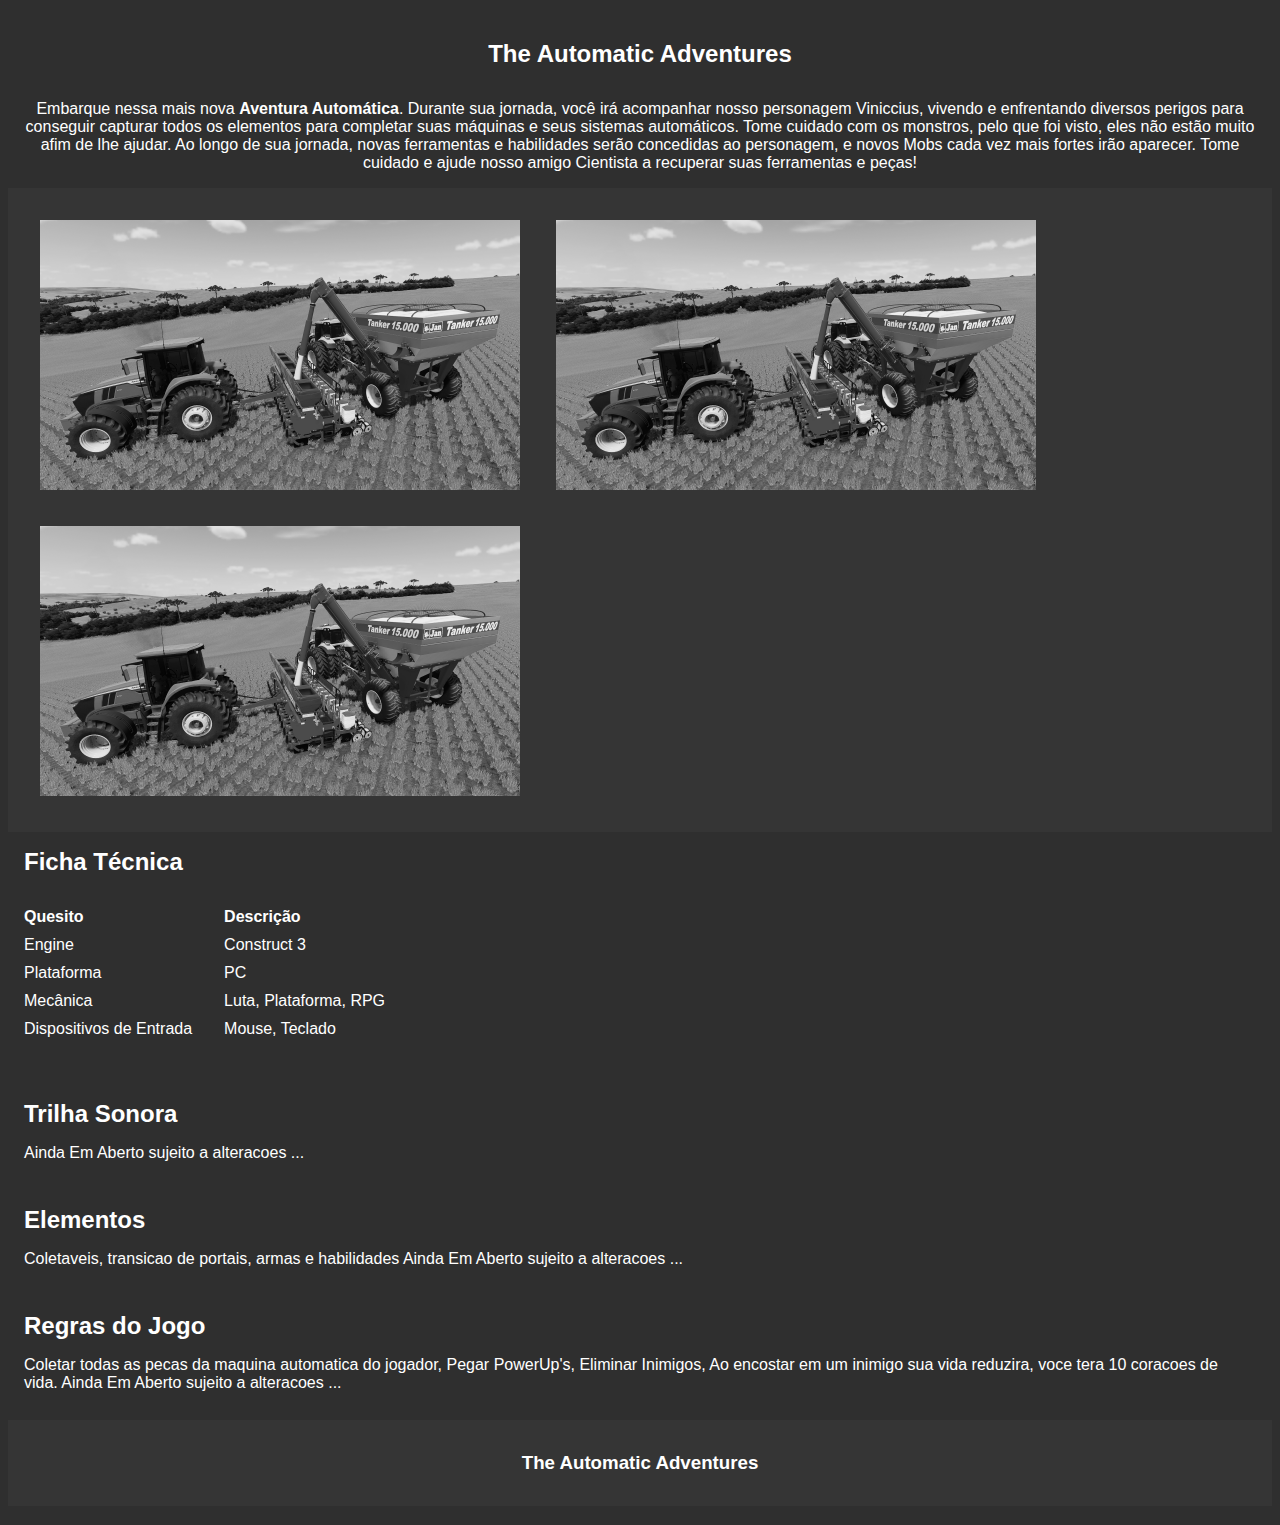
<file: siteDocumentation/index.html>
<!DOCTYPE html>
<html lang="pt-br">
<head>
    <meta charset="UTF-8">
    <meta name="viewport" content="width=device-width, initial-scale=1.0">
    <title>Game Leonardo</title>
    <link rel="stylesheet" href="css/style.css">
</head>
<body>
    <main>
        <section>
            <h2 class="gameTitle1">The Automatic Adventures</h2>
            <div class="gameDescription1">
                <span>Embarque nessa mais nova <strong>Aventura Automática</strong>. Durante sua jornada, você irá acompanhar nosso personagem Viniccius, vivendo e enfrentando diversos perigos para conseguir capturar todos os elementos para completar suas máquinas e seus sistemas automáticos. Tome cuidado com os monstros, pelo que foi visto, eles não estão muito afim de lhe ajudar. Ao longo de sua jornada, novas ferramentas e habilidades serão concedidas ao personagem, e novos Mobs cada vez mais fortes irão aparecer. Tome cuidado e ajude nosso amigo Cientista a recuperar suas ferramentas e peças!</span>
            </div>
            <div class="gameScreenshots_Box">
                <img class="gameScreenshots" src="img/proShot_2024-02-21_13-53-48.png" alt="Screenshot 01">
                <img class="gameScreenshots" src="img/proShot_2024-02-21_13-53-48.png" alt="Screenshot 01">
                <img class="gameScreenshots" src="img/proShot_2024-02-21_13-53-48.png" alt="Screenshot 01">
            </div>
        </section>


        <section>
            <h2 class="fichaTitle">Ficha Técnica</h2>
            <div class="fichaTecnica">

                <ul class="listaTecnica">
                    <li><strong>Quesito</strong></li>
                    <li>Engine</li>
                    <li>Plataforma</li>
                    <li>Mecânica</li>
                    <li>Dispositivos de Entrada</li>
                </ul>
                <ul class="listaTecnica">
                    <li><strong>Descrição</strong></li>
                    <li>Construct 3</li>
                    <li>PC</li>
                    <li>Luta, Plataforma, RPG</li>
                    <li>Mouse, Teclado</li>
                </ul>
            </div>

            <div class="space"></div>
        </section>



        <section>
            <h2 class="gameTitle">Trilha Sonora</h2>
            <div class="gameDescription">
                <span>Ainda Em Aberto sujeito a alteracoes ...</span>
            </div>
            <div class="space"></div>
        </section>

        <section>
            <h2 class="gameTitle">Elementos</h2>
            <div class="gameDescription">
                <span>Coletaveis, transicao de portais, armas e habilidades</span>
                <span>Ainda Em Aberto sujeito a alteracoes ...
                </span>
            </div>
            <div class="space"></div>
        </section>

        <section>
            <h2 class="gameTitle">Regras do Jogo</h2>
            <div class="gameDescription">
                <span>Coletar todas as pecas da maquina automatica do jogador, Pegar PowerUp's, Eliminar Inimigos, Ao encostar em um inimigo sua vida reduzira, voce tera 10 coracoes de vida.</span>
                <span>Ainda Em Aberto sujeito a alteracoes ...</span>
            </div>
            <div class="space"></div>
        </section>

    </main>
    <footer class="footer">
        <h3 class="footerTitle">The Automatic Adventures</h3>
    </footer>
</body>
</html>
</file>
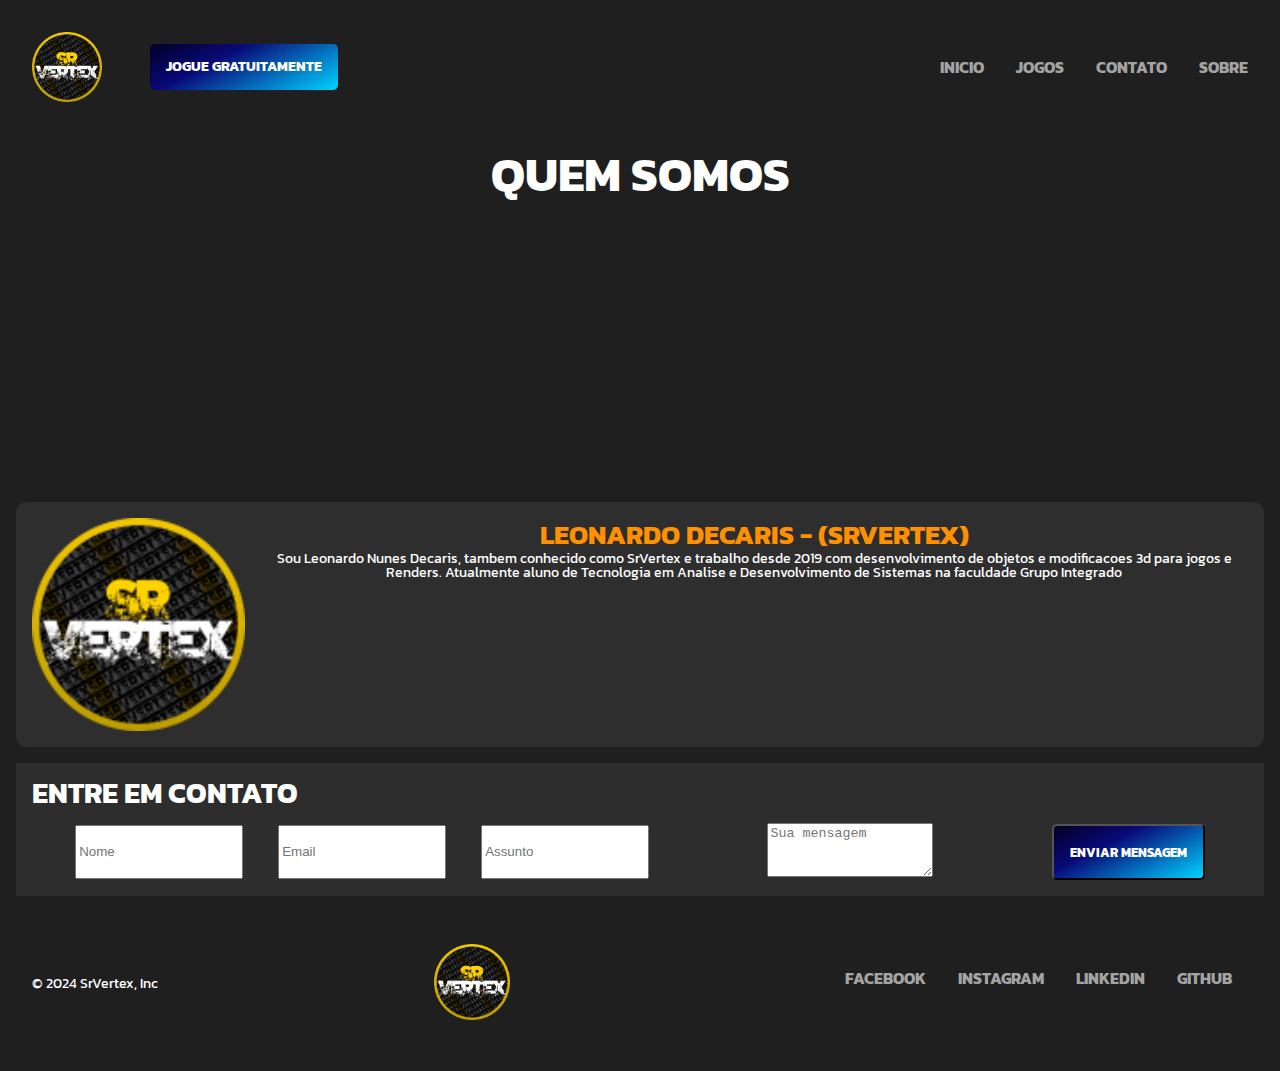
<file: SiteGame_01/html/quemSomos.html>
<!DOCTYPE html>
<html lang="pt-br">
<head>
    <meta charset="UTF-8">
    <meta name="viewport" content="width=device-width, initial-scale=1.0">
    <title>SrVertex | Sobre</title>
    <link rel="shortcut icon" type="image/x-icon" href="..//img/icon.png">
    <link rel="stylesheet" href="..//css/reset.css">
    <link rel="stylesheet" href="..//css/style.css">
    <link rel="stylesheet" href="..//css/game01.css">
    <link rel="preconnect" href="https://fonts.googleapis.com">
    <link rel="preconnect" href="https://fonts.gstatic.com" crossorigin>
    <link href="https://fonts.googleapis.com/css2?family=Kanit:ital,wght@0,100;0,200;0,300;0,400;0,500;0,600;0,700;0,800;0,900;1,100;1,200;1,300;1,400;1,500;1,600;1,700;1,800;1,900&display=swap" rel="stylesheet">
</head>

<body>
    <header class="headerClass">
        <section>
            <div class="mainLeftBox">
                <img class="logoTop" src="..//img/icon.png" alt="Logo site de jogos">
                <a class="gameNow_btn" href="..//html/game01.html">Jogue Gratuitamente</a>
            </div>
            <div class="buttonExpand" id="buttonExpand" onclick="toggleNav()">
                <span></span>
                <span></span>
                <span></span>
            </div>
        </section>

        <nav class="mainRightBox" id="mainRightBox">
            <a class="infoMain" href="..//index.html">Inicio</a></li>

            <div class="options-container">
                <ul>
                    <li><a class="infoMain" href="..//html/game01.html">Jogo da Musica</a></li>
                    <li><a class="infoMain"></a></li>
                    <li><a class="infoMain" href="..//html/game02.html">Jogo do Bloco</a></li>
                </ul>
            </div>
            <a class="infoMain" href="..//html/game01.html">JOGOS</a>
            <a href="#contato" class="infoMain">Contato</a>
            <a href="..//html/quemSomos.html" class="infoMain">Sobre</a>
        </nav>
    </header>

    <main>
        <section class="textBoxTitle">
            <div class="titleBox">
                <h1 class="title">Quem Somos</h1>
            </div>
        </section>
        <div class="espaco"></div>
            <section class="quemSomos">
                <img class="logoTop2" src="..//img/icon.png" alt="Logo Site">
                <div class="quemSomos2">
                    <h2 class="srVertex">Leonardo Decaris - (SrVertex)</h2>
                    <span class="srVertexDescription">Sou Leonardo Nunes Decaris, tambem conhecido como SrVertex e trabalho desde 2019 com desenvolvimento de objetos e modificacoes 3d para jogos e Renders. Atualmente aluno de Tecnologia em Analise e Desenvolvimento de Sistemas na faculdade Grupo Integrado</span>
                </div>
            </section>
    </main>

    <footer>
        <section class="form">
            <h4>Entre em Contato</h4>
            <form class="formContact">
                <div class="formAlign">
                  <input class="itemForm" type="text" id="nome" placeholder="Nome" title="Nome">
                  <input class="itemForm" type="email" id="email" placeholder="Email" title="Email">
                  <input class="itemForm" type="text" id="assunto" placeholder="Assunto" title="Assunto">
                </div>
                <div class="formAlign">
                  <textarea class="itemForm" id="mensagem" name="mensagem" placeholder="Sua mensagem"></textarea>
                </div>
                <div class="formAlign">
                  <button class="gameNow_btn" title="Enviar">Enviar mensagem</button>
                </div>
            </form>
        </section>
        <div class="footerR">
            <p class="">© 2024 SrVertex, Inc</p>
            <a href="#contato" class="logoDown" id="contato">
                <img class="logoTop" src="..//img/icon.png" id="logoDown" alt="Logo SrVertex">
            </a>
            <ul class="redes">
                <li><a href="https://www.facebook.com/Sr.Vertex" class="infoMain">Facebook</a></li>
                <li><a href="https://www.instagram.com/sr_vertex/" class="infoMain">Instagram</a></li>
                <li><a href="https://www.linkedin.com/in/leonardo-nunes-decaris/" class="infoMain">LinkedIn</a></li>
                <li><a href="https://github.com/SrVertex" class="infoMain">Github</a></li>
            </ul>
        </div>
    </footer>

    <script>
        function toggleOptions() {
            var optionsContainer = document.querySelector('.options-container');
            optionsContainer.style.display = (optionsContainer.style.display === 'none' || optionsContainer.style.display === '') ? 'block' : 'none';
        }
    </script>
    <script src="..//js/scriptNav.js"></script>
</body>
</html>
</file>
<file: siteDocumentation/css/style.css>
body{
    font-family: Arial, Helvetica, sans-serif;
    color: #ffffff;
    background-color: #2f2f2f;
}

.gameTitle{
    padding: 1rem;
    margin: 0px;
}

.gameTitle1{
    color: #ffffff;
    padding: 2rem;
    text-align: center;
    margin: 0px;
    
}

.gameDescription1{
    padding-left: 1rem;
    padding-right: 1rem;
    padding-bottom: 1rem;
    text-align: center;
}

.gameDescription{
    padding-left: 1rem;
    padding-right: 1rem;
    padding-bottom: 0.5rem;
    text-align: left;
}

.gameScreenshots_Box{
    padding: 1rem;
    display: flexbox;
    background-color: rgb(53, 53, 53);
}

.gameScreenshots{
    padding: 1rem;
    width: 30rem;
    flex: auto;
}


.fichaTecnica{
    display: flex;
}

.fichaTitle{
    padding: 1rem;
    margin: 0px;
}

.listaTecnica{
    flex-direction: row;
    text-decoration: none;
    list-style: none;
    align-items: space-around;
    padding: 1rem;
    margin: 0px;
}

li{
    padding-bottom: 10px;
}

.space{
    margin-bottom: 20px;
}

.footer{
    background-color: rgb(53, 53, 53);
}

.footerTitle{
    color: #ffffff;
    padding: 2rem;
    text-align: center;
}
</file>
<file: SiteGame_01/css/style.css>
body {
    background-color: rgb(31, 31, 31);
    color: white;
    font-family: "Kanit", sans-serif;
    font-weight: 400;
}

.headerClass {
    display: flex;
    flex-direction: row;
    flex-wrap: nowrap;
    align-items: center;
    justify-content: space-between;
    z-index: 2;
}

.mainLeftBox {
    display: flex;
    align-items: center;
}

.logoTop {
    width: 70px;
    padding: 2rem;

}

.gameNow_btn {
    background-color: rgb(255, 145, 0);
    padding: 1rem;
    border-radius: 5px;
    text-align: center;
    text-decoration: none;
    color: white;
    font-family: "Kanit", sans-serif;
    font-weight: 700;
    text-transform: uppercase;
}

.gameNow_btn:hover {
    background-color: rgba(255, 145, 0, 0.313);
    transition: 300ms;
}



.mainRightBox {
    display: flex;
    align-items: center;
    padding: 1rem;
    flex-wrap: wrap;
}

.gameListOpenText {
    padding: 1rem;
    text-decoration: none;
    color: white;
    font-family: "Kanit", sans-serif;
    font-weight: 700;
    text-transform: uppercase;
}

.infoMain {
    padding: 1rem;
    text-decoration: none;
    color: rgba(216, 216, 216, 0.738);
    font-family: "Kanit", sans-serif;
    font-weight: 700;
    text-transform: uppercase;
    transition: 300ms;
}




.infoMain:hover {
    font-size: 20px;
    color: white;
    transition: 300ms;
}






.infoMain3 {
    padding: 1rem;
    text-decoration: none;
    color: rgba(216, 216, 216, 0.738);
    font-family: "Kanit", sans-serif;
    font-weight: 700;
    text-transform: uppercase;
    transition: 300ms;
}




.infoMain3:hover {
    font-size: 20px;
    color: rgb(239, 139, 26);
    transition: 300ms;
}







.gameListOpen {
    display: flex;
    flex-direction: column;

}




.gameListOpen:hover {
    font-size: 15px;
}

.options-container {
    display: none;/
}

.expandable-text {
    cursor: pointer;


    padding: 1rem;
    text-decoration: none;
    color: rgba(216, 216, 216, 0.738);
    font-family: "Kanit", sans-serif;
    font-weight: 700;
    text-transform: uppercase;


}

.expandable-text:hover {
    font-size: 20px;
    color: white;
    transition: 300ms;

}


/* body {
    margin: 0;
    overflow: hidden;
} */

.videoBackground {
    width: 100%;
    height: auto;
    object-fit: cover;
    position: absolute;
    top: 0;
    left: 0;
    z-index: -2;
}

.blackCover {
    width: 100%;
    height: auto;
    object-fit: cover;
    position: absolute;
    top: 0;
    left: 0;
    z-index: -1;
}



.titleBox {
    margin: auto;
    text-align: center;

}

.textBoxTitle {
    display: flex;
    flex-direction: row;
}


.title {
    padding-top: 3rem;
    color: white;
    font-family: "Kanit", sans-serif;
    font-weight: 700;
    text-transform: uppercase;
    font-size: 4rem;
}

h2 {
    padding-top: 0.2rem;
    color: white;
    font-family: "Kanit", sans-serif;
    font-weight: 700;
    text-transform: uppercase;
    font-size: 2rem;
}

h3 {
    color: white;
    font-family: "Kanit", sans-serif;
    font-weight: 700;
    text-transform: uppercase;
    font-size: 1.8rem;

    margin-top: 3rem;
    margin-left: 5rem;
}


h4 {
    color: white;
    font-family: "Kanit", sans-serif;
    font-weight: 700;
    text-transform: uppercase;
    font-size: 1.8rem;
    padding: 1rem;
    padding-bottom: 0;
}




.contentBox {
    display: flex;
    width: 90%;
    background-color: rgba(53, 52, 52, 0.328);
    margin: auto;
    margin-bottom: 1rem;
    margin-top: 1rem;
    justify-content: space-between;
}



.img01 {
    width: 20%;

}

.textInBox {
    width: 100%;
    text-align: left;
    padding-right: 1rem;
    font-size: 1.3rem;
    margin: auto;
    padding-left: 1rem;
    display: flex;
    flex-direction: column;
    margin-left: 1.3rem;
}



.gameNow_btn {
    background: rgb(2, 0, 36);
    background: linear-gradient(153deg, rgba(2, 0, 36, 1) 0%, rgba(9, 9, 121, 1) 35%, rgba(0, 212, 255, 1) 100%);
    padding: 1rem;
    margin: 1rem;
    border-radius: 5px;
    text-align: center;
    text-decoration: none;
    color: white;
    font-family: "Kanit", sans-serif;
    font-weight: 700;
    text-transform: uppercase;
    transition: 300ms;
}

.gameNow_btn:hover {
    transition: 300ms;
    opacity: 70%;
    background-position: right center;
    color: #fff;
    text-decoration: none;
    padding: 1.3rem;
}


.acessNow_btn {
    background: rgb(2, 0, 36);
    background: linear-gradient(153deg, rgba(2, 0, 36, 1) 0%, rgba(9, 9, 121, 1) 35%, rgba(0, 212, 255, 1) 100%);
    padding: 2rem;
    margin: 1rem;
    border-radius: 5px;
    text-align: center;
    text-decoration: none;
    color: white;
    font-family: "Kanit", sans-serif;
    font-weight: 700;
    text-transform: uppercase;
}

.acessNow_btn:hover {
    opacity: 50%;
    transition: 300ms;
}

.spaceJogabilidade {
    width: 100%;
    margin: 0 auto;
    position: relative;
    display: flex;
    flex-direction: column;
    align-items: center;
    justify-content: center;
}


.paddingH3 {
    margin-top: 6rem;
}



.videoJogabilidade {
    padding-top: 2rem;
    display: flex;
    align-items: center;
    margin: auto;
    width: 80%;
    position: relative;
    z-index: -2;
}

.textTeste {

    position: absolute;
    display: flex;
    flex-direction: column;
    align-items: center;
    justify-content: center;
    width: 70%;
    text-align: center;

    font-size: 1.4rem;
}

.textTeste1 {
    font-size: 4rem;
    margin: 2rem;
}

.gameTitle {
    font-size: 1.7rem;
    color: rgb(255, 145, 0);
    padding-bottom: 0.25rem;
}


.footerR {
    display: flex;
    align-items: center;
    justify-content: space-between;
    margin: 2rem;

}

.redes {
    display: flex;
    justify-content: space-around;
    flex-wrap: wrap;
}

.formContact {
    display: flex;
    justify-content: space-between;
    align-items: center;
}

.itemForm {
    width: 10rem;
    height: 3rem;
    margin: 1rem;
}

.form {
    background-color: rgb(45, 45, 45);
    margin: 1rem;
    display: flex;
    flex-direction: column;
}

/* 
ANDROID */









@media(min-width: 300px) {

    .logoTop {
        width: 25%;
        padding: 0.6rem;
    }


    .logoDown .logoTop {
        width: 50%;
        padding: 1rem;
    }



    .mainRightBox {
        display: none;


    }


    .expanded {
        display: flex;
        padding: 0px;
        flex-direction: column;
    }


    .title {
        font-size: 3rem;
        padding: 1rem;
    }



    .spaceJogabilidade {
        width: 280px;
    }

    .videoBackground {
        height: 47%;
    }

    .textTeste2 {
        font-size: 0px;
    }

    .paddingH3 {
        margin: auto;
        margin-top: 3rem;



        text-align: center;
    }









    .textTeste1 {
        font-size: 1.6rem;
        margin: auto;
        padding: 0.5rem;
        margin-top: 2rem;



    }


    .textInBox span {
        font-size: 0.4rem;
    }





    .acessNow_btn {
        font-size: 0.4rem;
        margin: 5px;
        padding: 1rem;
    }
















    body {
        font-size: 14px;
    }

    .subtitle {
        font-size: 1.3rem;
    }





    .buttonExpand {
        width: 100px;
        height: 50px;
        background-color: black;


        cursor: pointer;
        padding: 0.4rem;
        display: flex;
        flex-direction: column;
        margin: 0.5rem;

    }

    .buttonExpand:hover {
        background-color: rgb(94, 53, 0);
        transition: 300ms;
    }

    .buttonExpand:active {
        background-color: rgb(148, 105, 50);
        transition: 100ms;
    }




    .headerClass section {
        display: flex;
        align-items: center;
    }

    .headerClass {
        flex-direction: column;
    }

    .buttonExpand span {
        background-color: rgb(255, 145, 0);
        display: flex;
        height: 5px;
        width: 40px;
        align-items: center;

        margin: auto;

    }

    .infoMain {
        font-size: 1rem;
    }

    .gameNow_btn {
        margin: 1rem;
        padding: 0.5rem;
    }

    .form {
        flex-wrap: wrap;
    }

    .formContact {
        flex-wrap: wrap;
    }

    .formAlign {
        align-items: center;
        margin: auto;
        text-align: center;
    }
    .gameNow_btn {
        margin: 0.1rem;
    }
}





@media(min-width: 500px) {



    .logoTop {
        width: 70px;
        padding: 2rem;
    }

    .gameNow_btn {
        margin: 1rem;
        padding: 1rem;
    }

















    .spaceJogabilidade {
        width: 400px;
    }

    .videoBackground {
        height: 52%;
    }

    .textTeste1 {
        font-size: 1.6rem;
        margin: auto;
        padding: 0.5rem;
        margin-top: 2rem;



    }

    .textTeste2 {
        font-size: 0.8rem;
    }



    .paddingH3 {

        margin: auto;
        margin-top: 3rem;



        text-align: center;




    }


    body {
        font-size: 14px;
    }

    .title {
        font-size: 3rem;
    }

    .subtitle {
        font-size: 1.3rem;
    }


    .textInBox span {
        font-size: 0.6rem;
    }

    .acessNow_btn {
        font-size: 0.7rem;
        
    }

    .buttonExpand {
        width: 100px;
        height: 50px;
        background-color: black;


        cursor: pointer;
        padding: 0.4rem;
        display: flex;
        flex-direction: column;
        margin: 1rem;
    }

    .buttonExpand:hover {
        background-color: rgb(94, 53, 0);
        transition: 300ms;
    }

    .buttonExpand:active {
        background-color: rgb(148, 105, 50);
        transition: 100ms;
    }


    .mainRightBox {
        display: none;

    }


    .expanded {
        display: flex;
        padding: 0px;
        flex-direction: row;
    }

    .headerClass section {
        display: flex;
        align-items: center;
    }

    .headerClass {
        flex-direction: column;
    }

    .buttonExpand span {
        background-color: rgb(255, 145, 0);
        display: flex;
        height: 5px;
        width: 40px;
        align-items: center;

        margin: auto;

    }

    .infoMain {
        font-size: 1rem;
    }

}





@media(min-width: 700px) {
    .spaceJogabilidade {
        width: 600px;
    }

    .videoBackground {
        height: 58%;
    }

    .textTeste1 {
        font-size: 2rem;
    }

    .textTeste2 {
        font-size: 1rem;
    }

    .paddingH3 {
        margin-top: 4.5rem;
    }

    body {
        font-size: 14px;
    }

    .title {
        font-size: 3rem;
    }

    .subtitle {
        font-size: 1.5rem;
    }


    .textInBox span {
        font-size: 0.8rem;
    }

    .acessNow_btn {
        font-size: 1rem;
        padding: 2rem;
        margin: auto;
        margin-top: 2rem;
    }




    .buttonExpand {
        width: 0px;
        height: 0px;
        display: none;
    }



    .mainRightBox {
        display: flex;
    }



    .headerClass section {
        display: flex;
        align-items: center;
    }

    .headerClass {
        flex-direction: row;
    }








}

@media(min-width: 800px) {

    .textInBox span {
        font-size: 1rem;
    }

    .paddingH3 {
        margin-top: 5rem;
    }

}




@media(min-width: 1000px) {
    .spaceJogabilidade {
        width: 1000px;
    }

    .videoBackground {
        height: 72%;
    }

    .paddingH3 {
        margin-top: 4.5rem;
    }
}




@media(min-width: 1400px) {

    body {
        font-size: 18px;
    }

    h2 {
        font-size: 2rem;
    }

    .spaceJogabilidade {
        width: 1300px;
    }

    .videoBackground {
        height: 83%;
    }

    .paddingH3 {
        margin-top: 5rem;
    }
}






@media(min-width: 1800px) {
    .spaceJogabilidade {
        width: 1500px;
    }

    .videoBackground {
        height: 90%;
    }

}

@media(min-width: 2200px) {
    .spaceJogabilidade {
        width: 2000px;

    }

    .videoBackground {
        height: 88%;
    }


}
</file>
<file: SiteGame_01/css/game01.css>
.gameTitle{
    padding: 1rem;
    margin: 0px;
    text-align: center;
}

.gameTitle1{
    color: #ffffff;
    padding: 2rem;
    text-align: center;
    margin: 0px;
    
}

.carousel-container {
    position: relative;
    background-color: black;
    display: flex;
    align-items: center;
    overflow: hidden;
}

.carousel {
    display: flex;
    transition: transform 0.5s ease;
    margin: 0, 2rem, 0, 2rem;
    background-color: black;
}

.carousel img {
    width: 100%;
    height: auto;
}

.prev, .next {
    padding: 10px;
    background-color: rgba(0, 0, 0, 0.5);
    color: white;
    border: none;
    cursor: pointer;
    z-index: 2;
}

.prev {
    position: absolute;

    right: 0;
    top: 50%;
    transform: translateY(-50%);

    margin-right: 10px;
}

.next {
    position: absolute;
    left: 0;
    top: 50%;
    transform: translateY(-50%);
    margin-left: 10px;
}

.seta{
    width: 20px;
    transform: rotate(180deg);
}

.seta2{
    width: 20px;
}

.areaJogar{
    display: flex;
    flex-direction: column;
}

.btngame{
    display: flex;
    margin: auto;
    align-items: center;
}

.btngameNop{
    display: none;
}

.game_btn {
    background: rgb(2, 0, 36);
    background: linear-gradient(153deg, rgba(2, 0, 36, 1) 0%, rgba(9, 9, 121, 1) 35%, rgba(0, 212, 255, 1) 100%);
    padding: 1rem;
    padding-left: 2rem;
    padding-right: 2rem;
    margin-left: 2rem;
    margin-right: 2rem;
    margin: 1rem;
    border-radius: 5px;
    text-align: center;
    text-decoration: none;
    color: white;
    font-family: "Kanit", sans-serif;
    font-weight: 700;
    text-transform: uppercase;
    transition: 300ms;
}

.game_btn:hover {
    transition: 300ms;
    opacity: 70%;
    background-position: right center;
    color: #fff;
    text-decoration: none;
    padding: 1.5rem;
    cursor: pointer;
}


.gameBox{
    display: flex;

    margin: auto;
}

.gameNone{
    display: none;
}





.gameDescription1{
    padding-left: 1rem;
    padding-right: 1rem;
    padding-bottom: 1rem;
    text-align: center;
}

.gameDescription{
    padding-left: 1rem;
    padding-right: 1rem;
    padding-bottom: 0.5rem;
    text-align: center;
}

.gameScreenshots_Box{
    padding: 1rem;
    display: flex;
    background-color: rgb(53, 53, 53);
}

.gameScreenshots{
    padding: 0.2rem;
    width: 30%;
    flex: auto;

}


.fichaTecnica{
    display: flex;
    
}

.fichaTitle{
    padding: 1rem;
    margin: auto;
    text-align: center;
}

.listaTecnica{
    flex-direction: row;
    text-decoration: none;
    list-style: none;
    align-items: space-around;
    padding: 1rem;
    margin: 0px;
    text-align: center;
}

li{
    padding-bottom: 10px;
}

.space{
    margin-bottom: 20px;
}

.footer{
    background-color: rgb(53, 53, 53);
}

.footerTitle{
    color: #ffffff;
    padding: 2rem;
    text-align: center;
}

.espaco{
    margin-top: 18rem;
}
.quemSomos{
    display: flex;
    justify-content: space-around;
    margin: auto 1rem;
    text-align: center;
    background-color: rgb(46, 46, 46);
    padding: 1rem;
    border-radius: 10px;
}
.quemSomos2{
    display: flex;
    flex-direction: column;
    margin-left: 1rem;
    text-align: center;
}
.srVertex {
    font-size: 1.7rem;
    color: rgb(255, 145, 0);
    padding-bottom: 0.25rem;
}

.logoTop2{
    width: 30%;
    height: 30%;
}



@media(min-width: 300px) {
.espaco{
    margin-top: 7rem;
}

.jogo{
    width: 250px;
    height: 100px;
}


}


@media(min-width: 400px) {
    .espaco{
        margin-top: 10rem;
    }

}

@media(min-width: 500px) {
    .espaco{
        margin-top: 12rem;
    }
    
    .listaTecnica{
        text-align: left;
    }
    
    .gameDescription{
        text-align: left;
    }
    .jogo{
        width: 500px;
        height: 200px;
    }
    }


@media(min-width: 700px) {
    .espaco{
        margin-top: 18rem;
    }

}


@media(min-width: 1000px) {
    .espaco{
        margin-top: 18rem;
    }
    .jogo{
        width: 1000px;
        height: 400px;
    }
}
</file>
